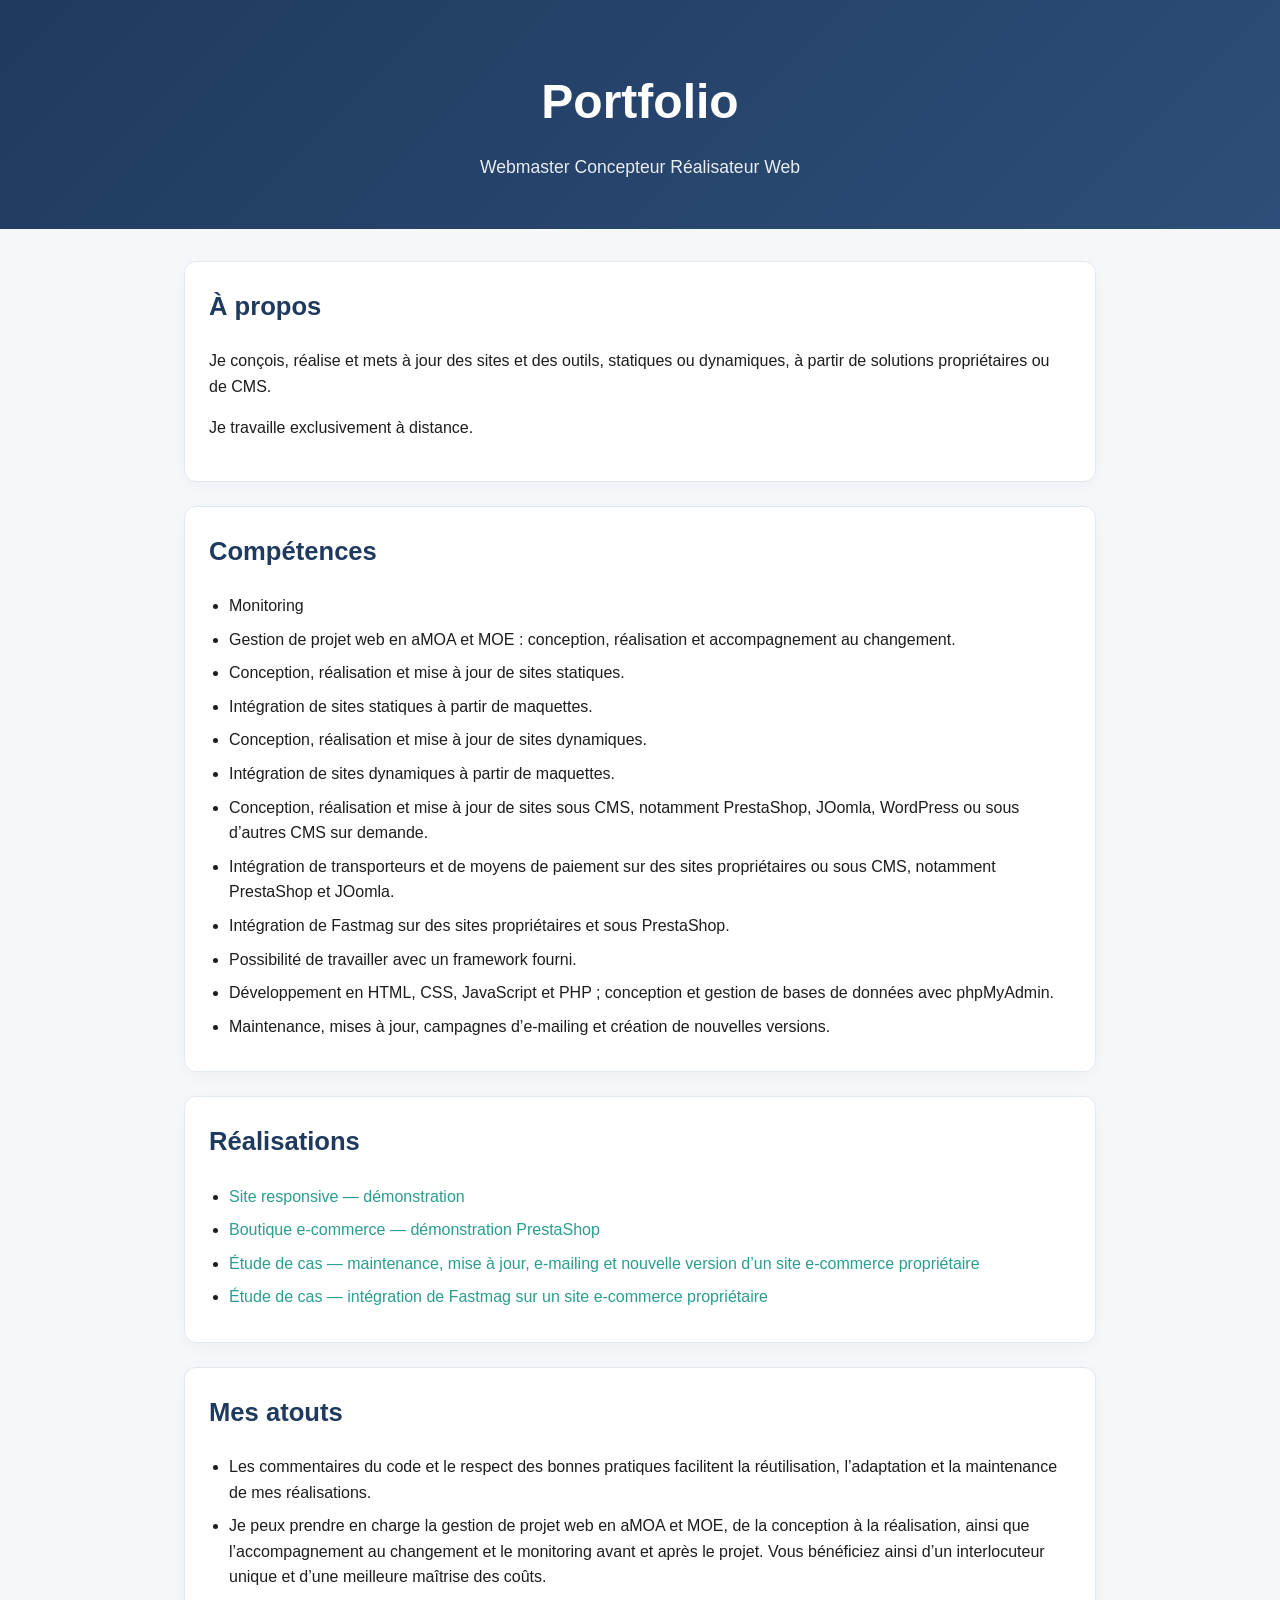
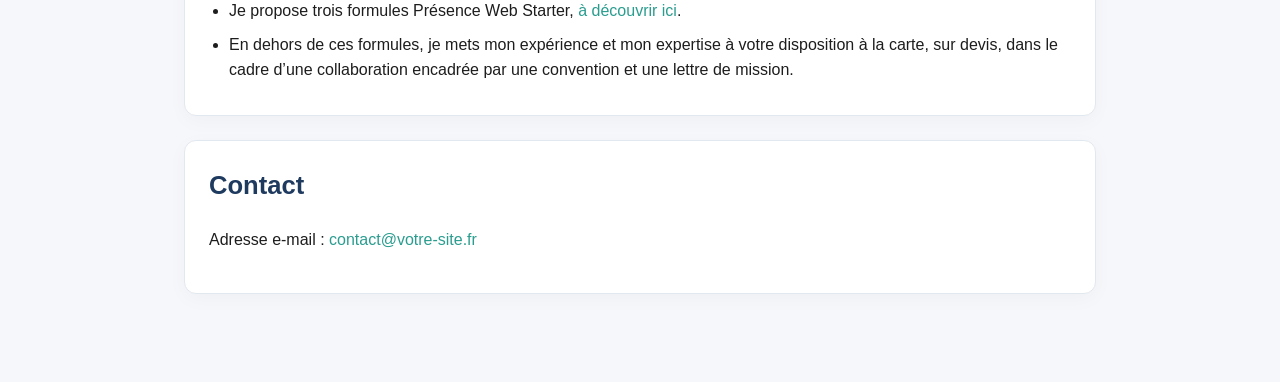
<file: index.html>
<!doctype html>
<html lang="fr">
  <head>
    <meta charset="utf-8">
    <meta name="viewport" content="width=device-width, initial-scale=1">
    <title>Portfolio Webmaster Concepteur Réalisateur Web Accueil</title>
    <meta name="description" content="Portfolio Webmaster Concepteur Réalisateur Web Accueil">
    <link rel="stylesheet" href="./styles/main.css">
  </head>
  <body>
    <header>
      <h1>Portfolio</h1>
      <p>Webmaster Concepteur Réalisateur Web</p>
    </header>

    <main>
      <section id="apropos">
        <h2>À propos</h2>
        <p>
          Je conçois, réalise et mets à jour des sites et des outils, statiques
          ou dynamiques, à partir de solutions propriétaires ou de CMS.
        </p>
        <p>Je travaille exclusivement à distance.</p>
      </section>

      <section id="competences">
        <h2>Compétences</h2>
        <ul>
          <li>Monitoring</li>
          <li>
            Gestion de projet web en aMOA et MOE : conception, réalisation et
            accompagnement au changement.
          </li>
          <li>Conception, réalisation et mise à jour de sites statiques.</li>
          <li>Intégration de sites statiques à partir de maquettes.</li>
          <li>Conception, réalisation et mise à jour de sites dynamiques.</li>
          <li>Intégration de sites dynamiques à partir de maquettes.</li>
          <li>
            Conception, réalisation et mise à jour de sites sous CMS, notamment
            PrestaShop, JOomla, WordPress ou sous d’autres CMS sur demande.
          </li>
          <li>
            Intégration de transporteurs et de moyens de paiement sur des sites
            propriétaires ou sous CMS, notamment PrestaShop et JOomla.
          </li>
          <li>Intégration de Fastmag sur des sites propriétaires et sous PrestaShop.</li>
          <li>Possibilité de travailler avec un framework fourni.</li>
          <li>
            Développement en HTML, CSS, JavaScript et PHP ; conception et gestion
            de bases de données avec phpMyAdmin.
          </li>
          <li>
            Maintenance, mises à jour, campagnes d’e-mailing et création de
            nouvelles versions.
          </li>
        </ul>
      </section>

      <section id="realisations">
        <h2>Réalisations</h2>
        <ul>
          <li>
            <a href="./realisations/site-responsive.html">
              Site responsive — démonstration
            </a>
          </li>
          <li>
            <a href="./realisations/demo-prestashop.html">
              Boutique e-commerce — démonstration PrestaShop
            </a>
          </li>
          <li>
            <a href="./realisations/etude-de-cas-1.html">
              Étude de cas — maintenance, mise à jour, e-mailing et nouvelle
              version d’un site e-commerce propriétaire
            </a>
          </li>
          <li>
            <a href="./realisations/etude-de-cas-2.html">
              Étude de cas — intégration de Fastmag sur un site e-commerce propriétaire
            </a>
          </li>
        </ul>
      </section>

      <section id="atouts">
        <h2>Mes atouts</h2>
        <ul>
          <li>
            Les commentaires du code et le respect des bonnes pratiques
            facilitent la réutilisation, l’adaptation et la maintenance de mes
            réalisations.
          </li>
          <li>
            Je peux prendre en charge la gestion de projet web en aMOA et MOE,
            de la conception à la réalisation, ainsi que l’accompagnement au
            changement et le monitoring avant et après le projet. Vous
            bénéficiez ainsi d’un interlocuteur unique et d’une meilleure
            maîtrise des coûts.
          </li>
          <li>
            Je propose trois formules Présence Web Starter,
            <a href="./PresenceWeb.html">à découvrir ici</a>.
          </li>
          <li>
            En dehors de ces formules, je mets mon expérience et mon expertise
            à votre disposition à la carte, sur devis, dans le cadre d’une
            collaboration encadrée par une convention et une lettre de mission.
          </li>
        </ul>
      </section>

      <section id="contact">
        <h2>Contact</h2>
        <p>
          Adresse e-mail :
          <a href="mailto:contact@votre-site.fr">contact@votre-site.fr</a>
        </p>
      </section>
    </main>
  </body>
</html>
</file>
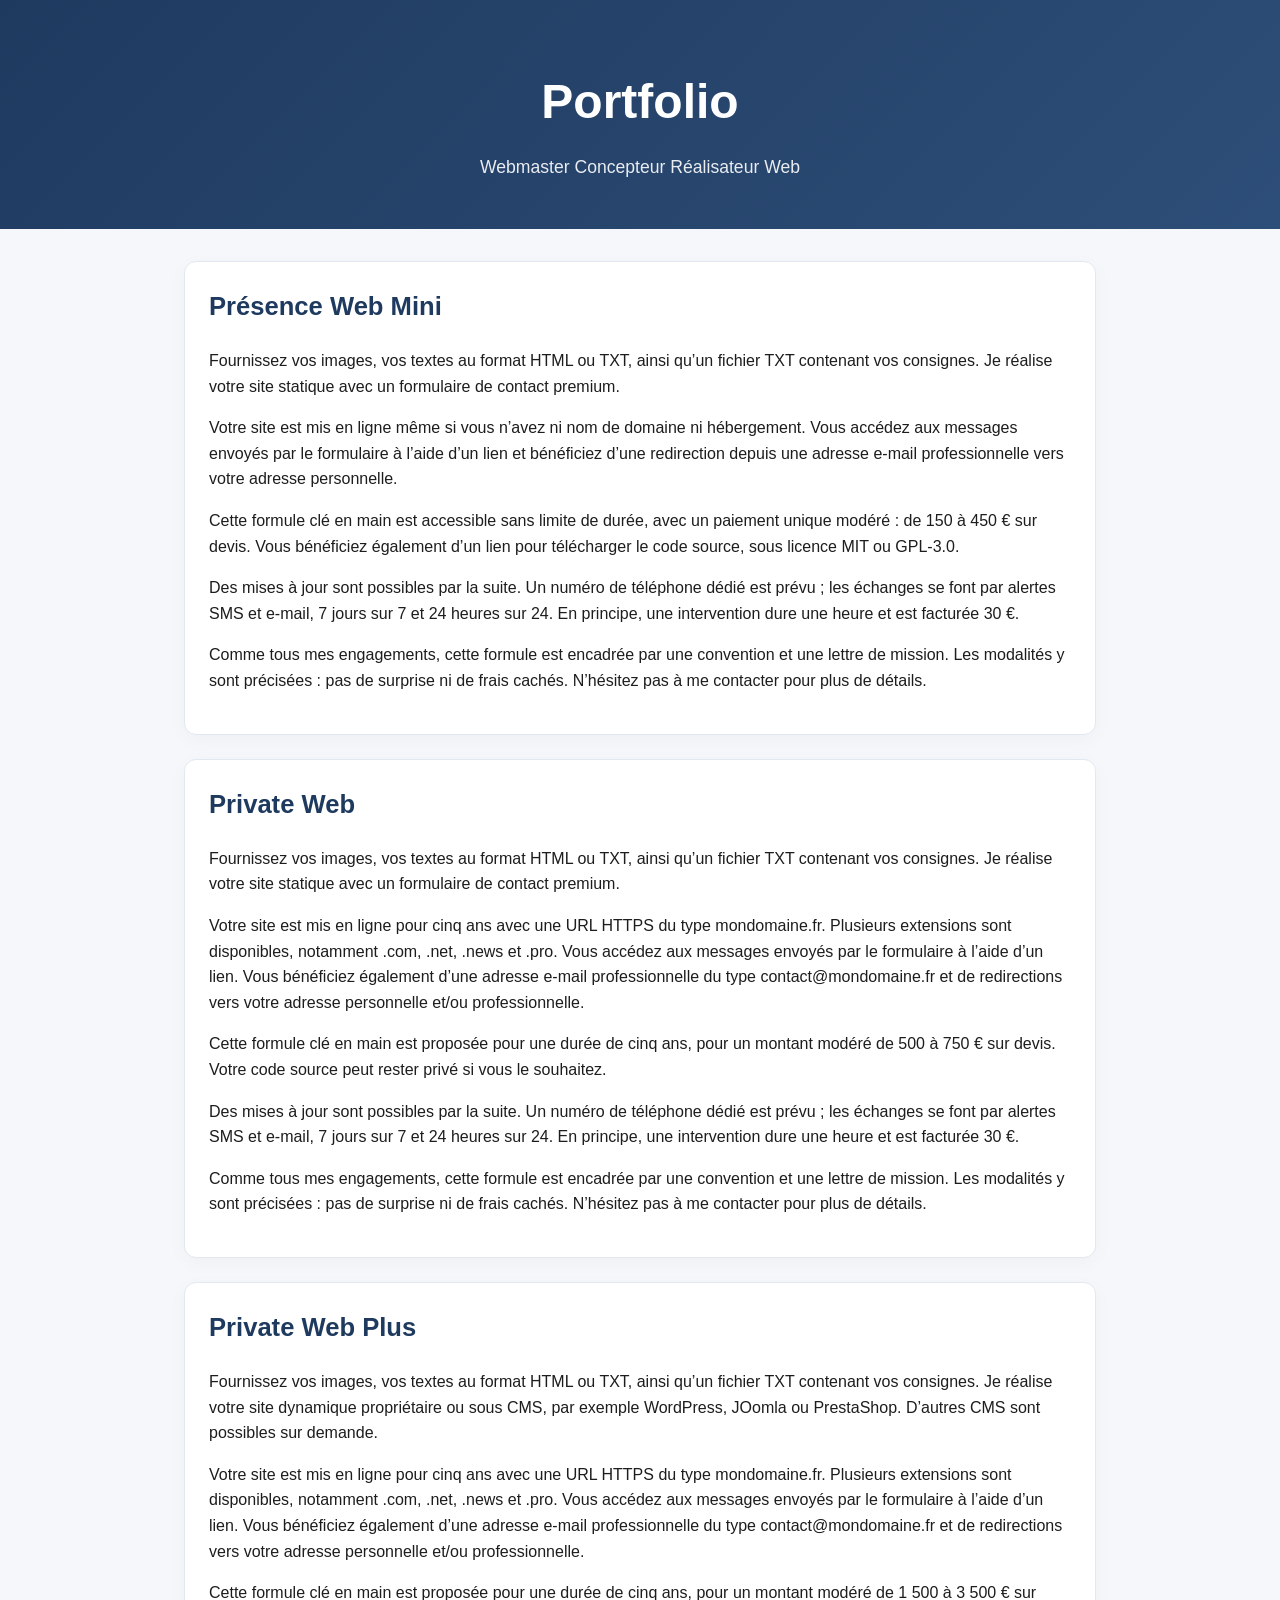
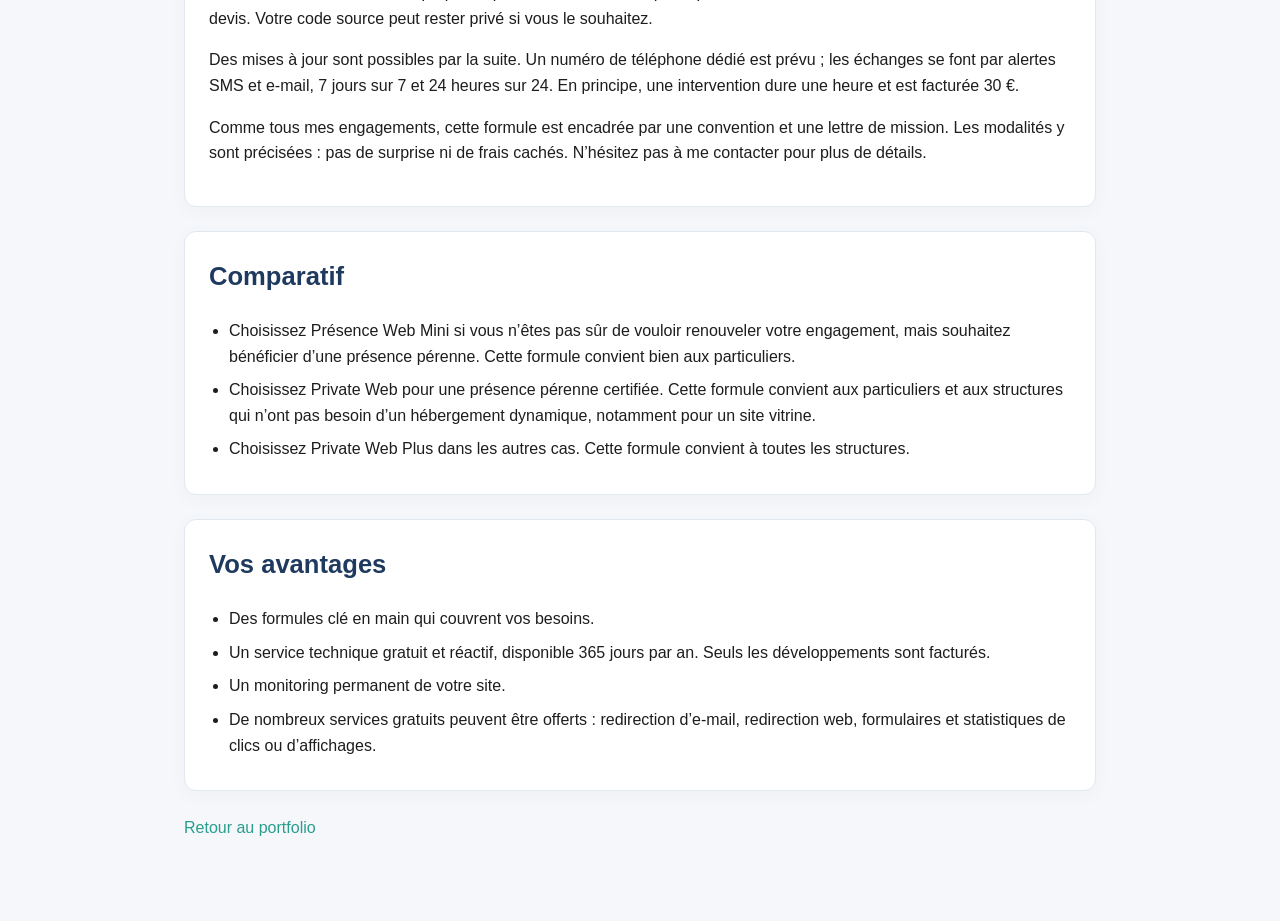
<file: PresenceWeb.html>
<!doctype html>
<html lang="fr">
  <head>
    <meta charset="utf-8">
    <meta name="viewport" content="width=device-width, initial-scale=1">
    <title>Portfolio — Formules Présence Web</title>
    <meta
      name="description"
      content="Découvrez les formules Présence Web Mini, Private Web et Private Web Plus."
    >
    <link rel="stylesheet" href="./styles/main.css">
  </head>
  <body>
    <header>
      <h1>Portfolio</h1>
      <p>Webmaster Concepteur Réalisateur Web</p>
    </header>

    <main>
      <section id="presence-web-mini">
        <h2>Présence Web Mini</h2>
        <p>
          Fournissez vos images, vos textes au format HTML ou TXT, ainsi qu’un
          fichier TXT contenant vos consignes. Je réalise votre site statique
          avec un formulaire de contact premium.
        </p>
        <p>
          Votre site est mis en ligne même si vous n’avez ni nom de domaine ni
          hébergement. Vous accédez aux messages envoyés par le formulaire à
          l’aide d’un lien et bénéficiez d’une redirection depuis une adresse
          e-mail professionnelle vers votre adresse personnelle.
        </p>
        <p>
          Cette formule clé en main est accessible sans limite de durée, avec
          un paiement unique modéré : de 150 à 450 € sur devis. Vous bénéficiez
          également d’un lien pour télécharger le code source, sous licence MIT
          ou GPL-3.0.
        </p>
        <p>
          Des mises à jour sont possibles par la suite. Un numéro de téléphone
          dédié est prévu ; les échanges se font par alertes SMS et e-mail,
          7 jours sur 7 et 24 heures sur 24. En principe, une intervention
          dure une heure et est facturée 30 €.
        </p>
        <p>
          Comme tous mes engagements, cette formule est encadrée par une
          convention et une lettre de mission. Les modalités y sont précisées :
          pas de surprise ni de frais cachés. N’hésitez pas à me contacter pour
          plus de détails.
        </p>
      </section>

      <section id="private-web">
        <h2>Private Web</h2>
        <p>
          Fournissez vos images, vos textes au format HTML ou TXT, ainsi qu’un
          fichier TXT contenant vos consignes. Je réalise votre site statique
          avec un formulaire de contact premium.
        </p>
        <p>
          Votre site est mis en ligne pour cinq ans avec une URL HTTPS du type
          mondomaine.fr. Plusieurs extensions sont disponibles, notamment
          .com, .net, .news et .pro. Vous accédez aux messages envoyés par le
          formulaire à l’aide d’un lien. Vous bénéficiez également d’une
          adresse e-mail professionnelle du type contact@mondomaine.fr et de
          redirections vers votre adresse personnelle et/ou professionnelle.
        </p>
        <p>
          Cette formule clé en main est proposée pour une durée de cinq ans,
          pour un montant modéré de 500 à 750 € sur devis. Votre code source
          peut rester privé si vous le souhaitez.
        </p>
        <p>
          Des mises à jour sont possibles par la suite. Un numéro de téléphone
          dédié est prévu ; les échanges se font par alertes SMS et e-mail,
          7 jours sur 7 et 24 heures sur 24. En principe, une intervention
          dure une heure et est facturée 30 €.
        </p>
        <p>
          Comme tous mes engagements, cette formule est encadrée par une
          convention et une lettre de mission. Les modalités y sont précisées :
          pas de surprise ni de frais cachés. N’hésitez pas à me contacter pour
          plus de détails.
        </p>
      </section>

      <section id="private-web-plus">
        <h2>Private Web Plus</h2>
        <p>
          Fournissez vos images, vos textes au format HTML ou TXT, ainsi qu’un
          fichier TXT contenant vos consignes. Je réalise votre site dynamique
          propriétaire ou sous CMS, par exemple WordPress, JOomla ou PrestaShop.
          D’autres CMS sont possibles sur demande.
        </p>
        <p>
          Votre site est mis en ligne pour cinq ans avec une URL HTTPS du type
          mondomaine.fr. Plusieurs extensions sont disponibles, notamment
          .com, .net, .news et .pro. Vous accédez aux messages envoyés par le
          formulaire à l’aide d’un lien. Vous bénéficiez également d’une
          adresse e-mail professionnelle du type contact@mondomaine.fr et de
          redirections vers votre adresse personnelle et/ou professionnelle.
        </p>
        <p>
          Cette formule clé en main est proposée pour une durée de cinq ans,
          pour un montant modéré de 1 500 à 3 500 € sur devis. Votre code source
          peut rester privé si vous le souhaitez.
        </p>
        <p>
          Des mises à jour sont possibles par la suite. Un numéro de téléphone
          dédié est prévu ; les échanges se font par alertes SMS et e-mail,
          7 jours sur 7 et 24 heures sur 24. En principe, une intervention
          dure une heure et est facturée 30 €.
        </p>
        <p>
          Comme tous mes engagements, cette formule est encadrée par une
          convention et une lettre de mission. Les modalités y sont précisées :
          pas de surprise ni de frais cachés. N’hésitez pas à me contacter pour
          plus de détails.
        </p>
      </section>

      <section id="comparatif">
        <h2>Comparatif</h2>
        <ul>
          <li>
            Choisissez Présence Web Mini si vous n’êtes pas sûr de vouloir
            renouveler votre engagement, mais souhaitez bénéficier d’une
            présence pérenne. Cette formule convient bien aux particuliers.
          </li>
          <li>
            Choisissez Private Web pour une présence pérenne certifiée. Cette
            formule convient aux particuliers et aux structures qui n’ont pas
            besoin d’un hébergement dynamique, notamment pour un site vitrine.
          </li>
          <li>
            Choisissez Private Web Plus dans les autres cas. Cette formule
            convient à toutes les structures.
          </li>
        </ul>
      </section>

      <section id="vos-avantages">
        <h2>Vos avantages</h2>
        <ul>
          <li>Des formules clé en main qui couvrent vos besoins.</li>
          <li>
            Un service technique gratuit et réactif, disponible 365 jours par
            an. Seuls les développements sont facturés.
          </li>
          <li>Un monitoring permanent de votre site.</li>
          <li>
            De nombreux services gratuits peuvent être offerts : redirection
            d’e-mail, redirection web, formulaires et statistiques de clics ou
            d’affichages.
          </li>
        </ul>
      </section>

      <p><a href="./index.html">Retour au portfolio</a></p>
    </main>
  </body>
</html>
</file>
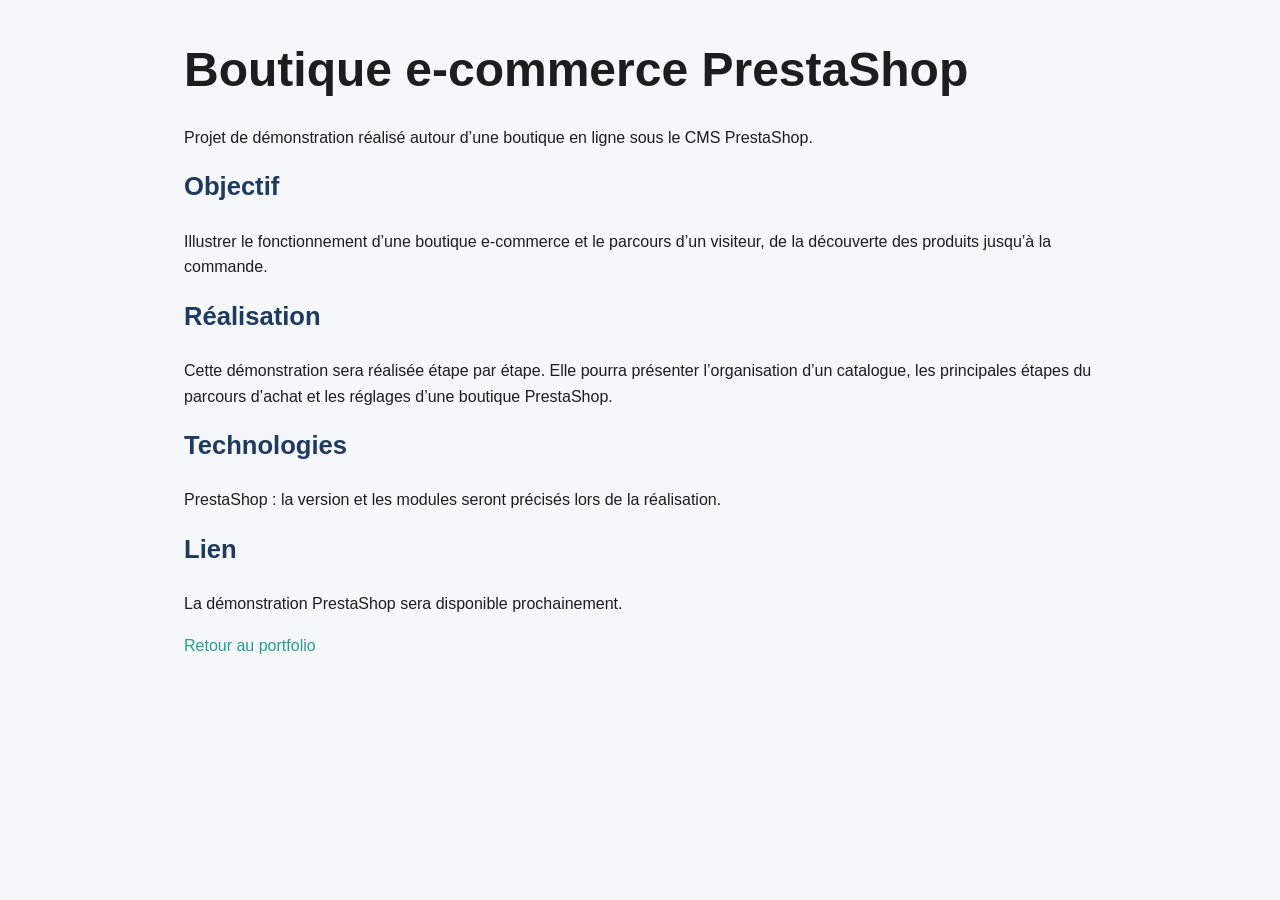
<file: realisations/demo-prestashop.html>
<!DOCTYPE html>
<html lang="fr">
  <head>
    <meta charset="UTF-8">
    <meta name="viewport" content="width=device-width, initial-scale=1.0">
    <meta
      name="description"
      content="Projet de démonstration d’une boutique e-commerce sous PrestaShop, à réaliser."
    >
    <title>Boutique e-commerce PrestaShop — Portfolio</title>
    <link rel="stylesheet" href="../styles/main.css">
  </head>
  <body>
    <main>
      <h1>Boutique e-commerce PrestaShop</h1>
      <p>
        Projet de démonstration réalisé autour d’une boutique en ligne sous le
        CMS PrestaShop.
      </p>

      <h2>Objectif</h2>
      <p>
        Illustrer le fonctionnement d’une boutique e-commerce et le parcours
        d’un visiteur, de la découverte des produits jusqu’à la commande.
      </p>

      <h2>Réalisation</h2>
      <p>
        Cette démonstration sera réalisée étape par étape. Elle pourra présenter
        l’organisation d’un catalogue, les principales étapes du parcours d’achat
        et les réglages d’une boutique PrestaShop.
      </p>

      <h2>Technologies</h2>
      <p>PrestaShop : la version et les modules seront précisés lors de la réalisation.</p>

      <h2>Lien</h2>
      <p>La démonstration PrestaShop sera disponible prochainement.</p>

      <p><a href="../index.html">Retour au portfolio</a></p>
    </main>
  </body>
</html>
</file>
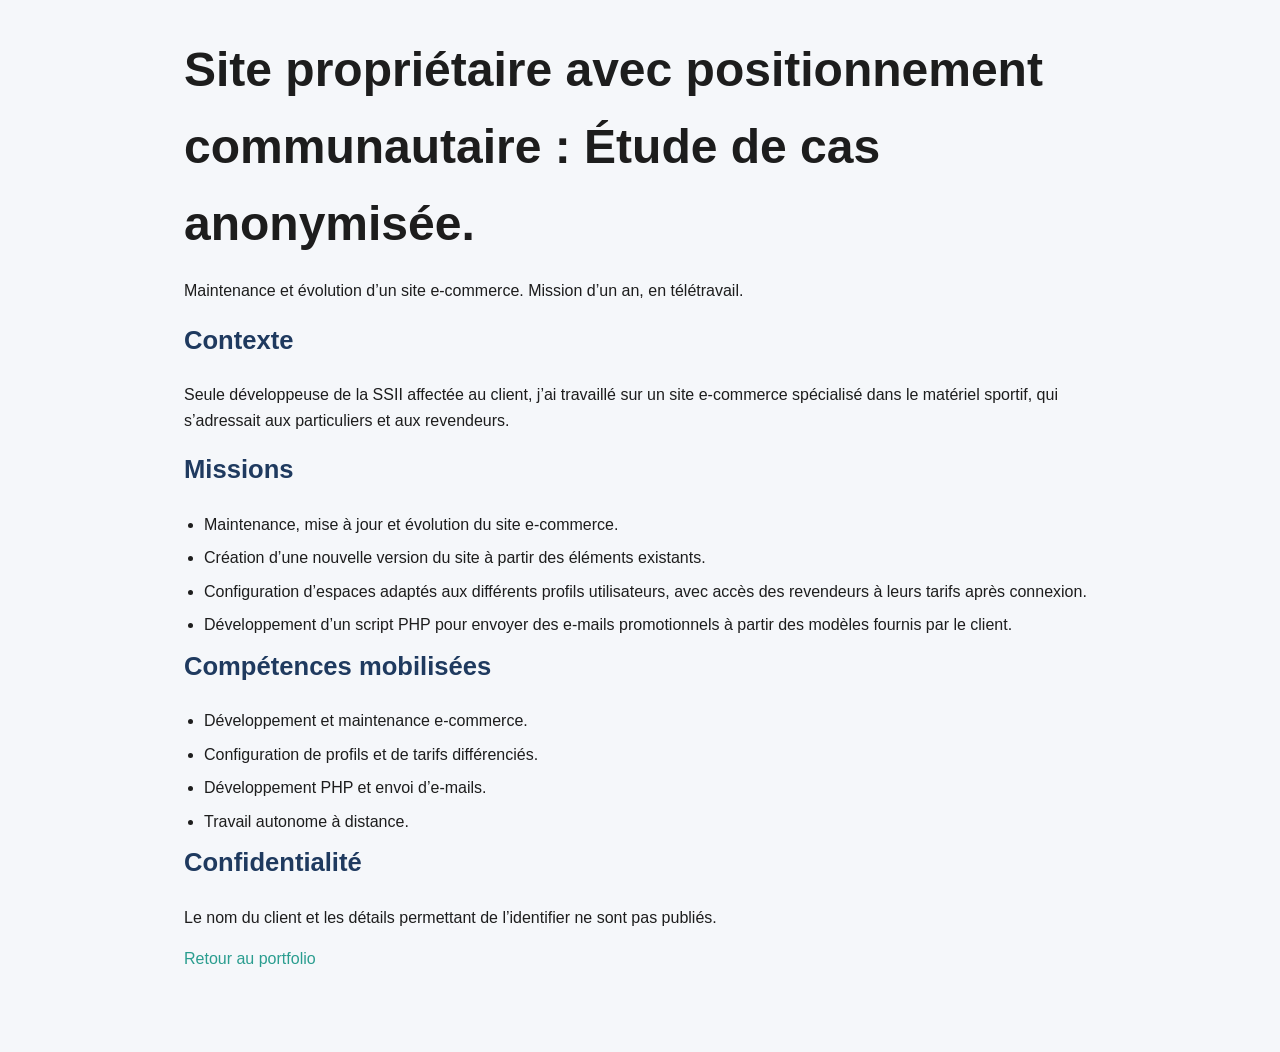
<file: realisations/etude-de-cas-1.html>
<!DOCTYPE html>
<html lang="fr">
  <head>
    <meta charset="UTF-8">
    <meta name="viewport" content="width=device-width, initial-scale=1.0">
    <meta  name="description"  content="Maintenance et évolution d’un site e-commerce spécialisé dans le matériel sportif.">
    <title>Site propriétaire avec positionnement communautaire : Étude de cas anonymisée.</title>
    <link rel="stylesheet" href="../styles/main.css">
  </head>
  <body>
    <main>
      <h1>Site propriétaire avec positionnement communautaire : Étude de cas anonymisée.</h1>
      <p>Maintenance et évolution d’un site e-commerce. Mission d’un an, en télétravail.</p>

      <h2>Contexte</h2>
      <p>
        Seule développeuse de la SSII affectée au client, j’ai travaillé sur un site
        e-commerce spécialisé dans le matériel sportif, qui s’adressait aux particuliers
        et aux revendeurs.
      </p>

      <h2>Missions</h2>
      <ul>
        <li>Maintenance, mise à jour et évolution du site e-commerce.</li>
        <li>Création d’une nouvelle version du site à partir des éléments existants.</li>
        <li>
          Configuration d’espaces adaptés aux différents profils utilisateurs,
          avec accès des revendeurs à leurs tarifs après connexion.
        </li>
        <li>
          Développement d’un script PHP pour envoyer des e-mails promotionnels
          à partir des modèles fournis par le client.
        </li>
      </ul>

      <h2>Compétences mobilisées</h2>
      <ul>
        <li>Développement et maintenance e-commerce.</li>
        <li>Configuration de profils et de tarifs différenciés.</li>
        <li>Développement PHP et envoi d’e-mails.</li>
        <li>Travail autonome à distance.</li>
      </ul>

      <h2>Confidentialité</h2>
      <p>
        Le nom du client et les détails permettant de l’identifier ne sont pas publiés.
      </p>

      <p><a href="../index.html">Retour au portfolio</a></p>
    </main>
  </body>
</html>
</file>
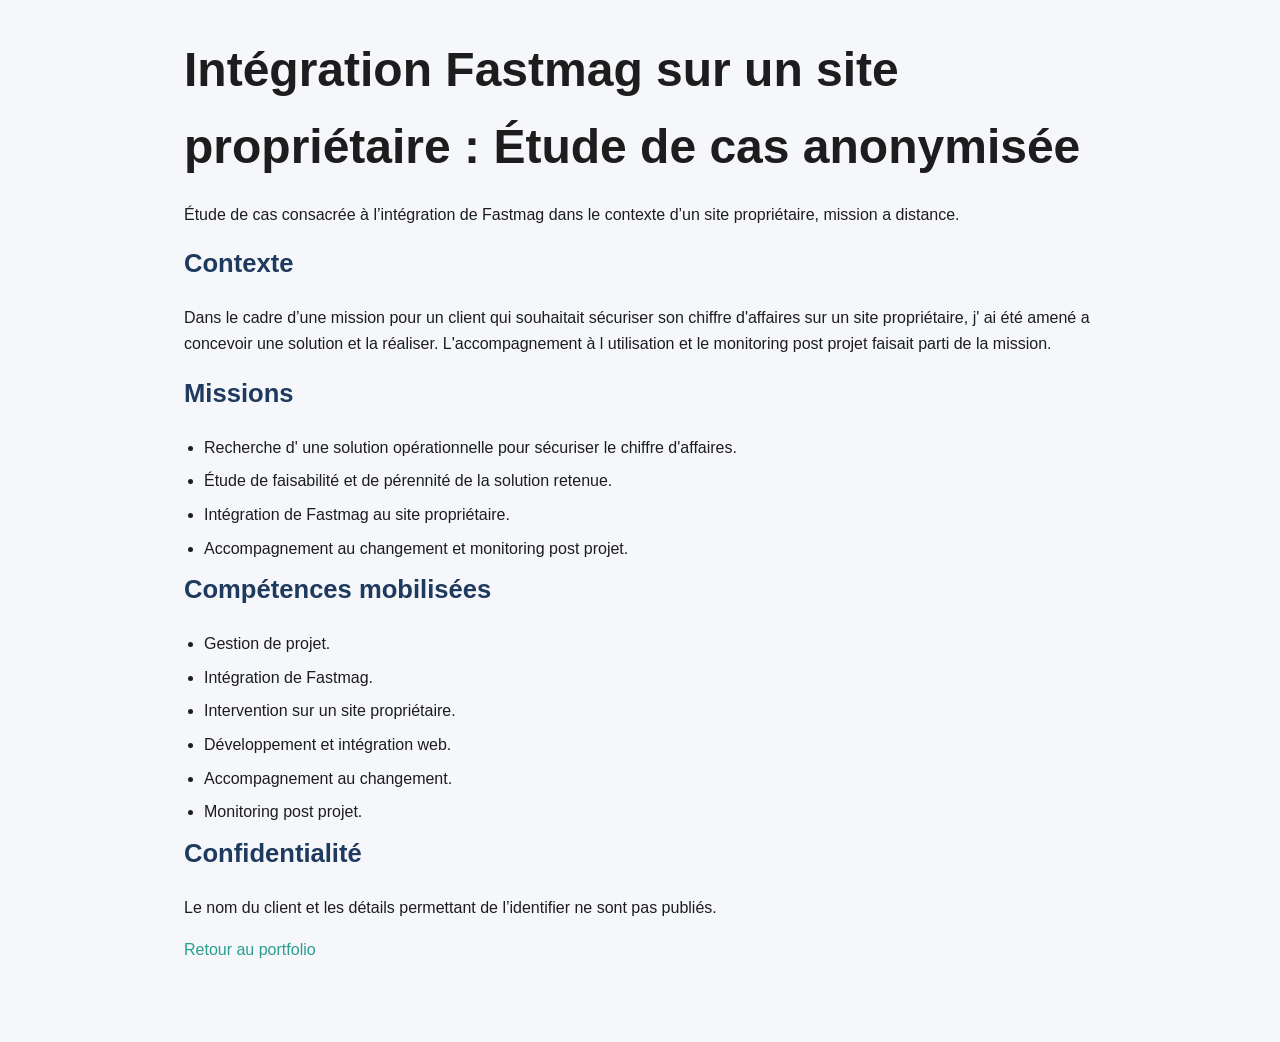
<file: realisations/etude-de-cas-2.html>
<!DOCTYPE html>
<html lang="fr">
  <head>
    <meta charset="UTF-8">
    <meta name="viewport" content="width=device-width, initial-scale=1.0">
    <meta
      name="description"
      content="Étude de cas anonymisée sur l’intégration de Fastmag à un site propriétaire."
    >
    <title>Intégration Fastmag sur un site propriétaire : Étude de cas anonymisée</title>
    <link rel="stylesheet" href="../styles/main.css">
  </head>
  <body>
    <main>
      <h1>Intégration Fastmag sur un site propriétaire : Étude de cas anonymisée</h1>
      <p>
        Étude de cas consacrée à l’intégration de Fastmag dans le contexte d’un
        site propriétaire, mission a distance.
      </p>

      <h2>Contexte</h2>
      <p>
        Dans le cadre d’une mission pour un client qui souhaitait sécuriser son
        chiffre d'affaires sur un site propriétaire, j' ai été amené a concevoir
        une solution et la réaliser. L'accompagnement à l utilisation et le
        monitoring post projet faisait parti de la mission.
      </p>

      <h2>Missions</h2>
      <ul>
        <li>Recherche d' une solution opérationnelle pour sécuriser le chiffre d'affaires.</li>
        <li>Étude de faisabilité et de pérennité de la solution retenue.</li>
        <li>Intégration de Fastmag au site propriétaire.</li>
        <li>Accompagnement au changement et monitoring post projet.</li>
      </ul>

      <h2>Compétences mobilisées</h2>
      <ul>
        <li>Gestion de projet.</li>
        <li>Intégration de Fastmag.</li>
        <li>Intervention sur un site propriétaire.</li>
        <li>Développement et intégration web.</li>
        <li>Accompagnement au changement.</li>
        <li>Monitoring post projet.</li>
      </ul>

      <h2>Confidentialité</h2>
      <p>
        Le nom du client et les détails permettant de l’identifier ne sont pas publiés.
      </p>

      <p><a href="../index.html">Retour au portfolio</a></p>
    </main>
  </body>
</html>
</file>
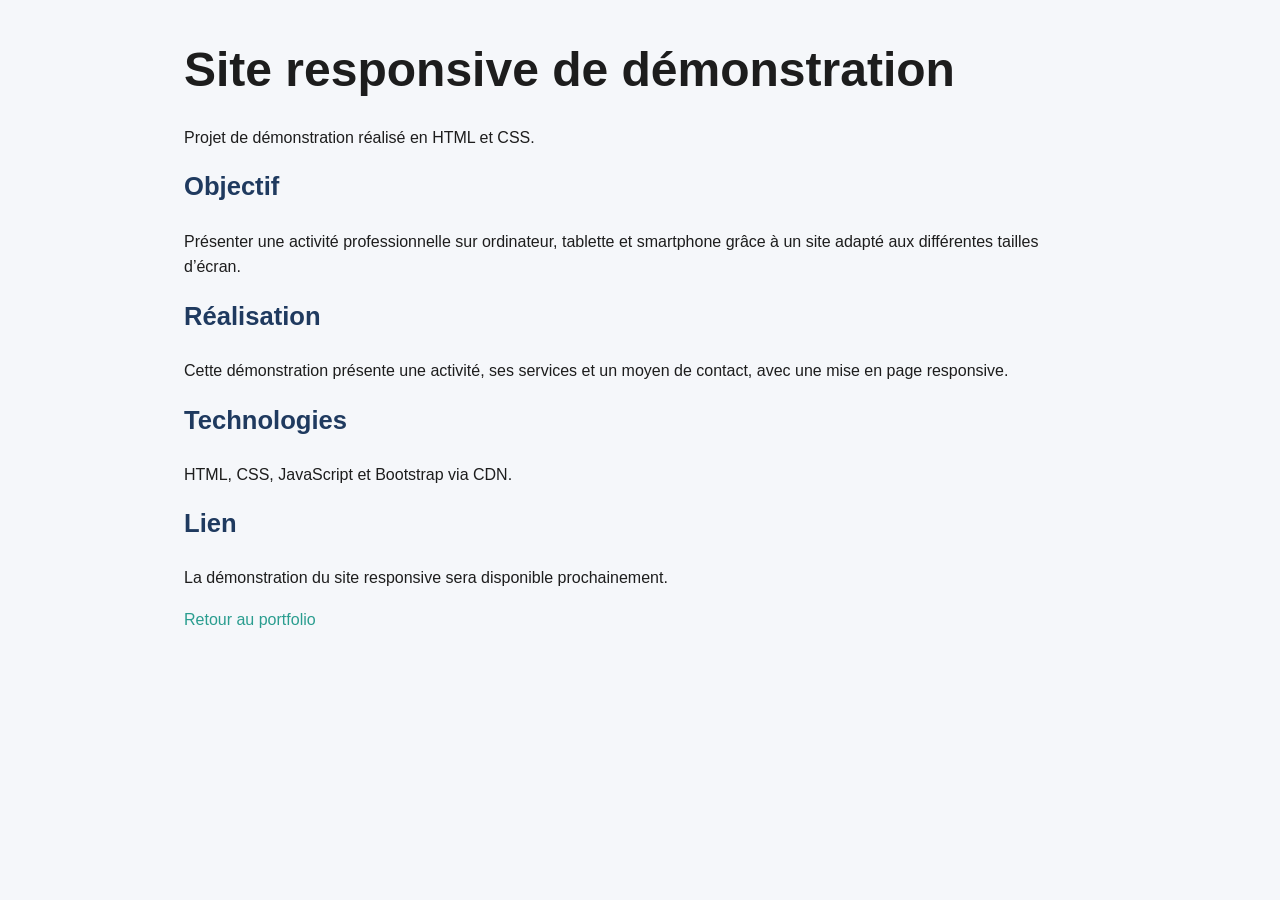
<file: realisations/site-responsive.html>
<!DOCTYPE html>
<html lang="fr">
  <head>
    <meta charset="UTF-8">
    <meta name="viewport" content="width=device-width, initial-scale=1.0">
    <meta name="description" content="Site responsive de démonstration.">
    <title>Site responsive de démonstration</title>
    <link rel="stylesheet" href="../styles/main.css">
  </head>
  <body>
    <main>
      <h1>Site responsive de démonstration</h1>
      <p>Projet de démonstration réalisé en HTML et CSS.</p>

      <h2>Objectif</h2>
      <p>
        Présenter une activité professionnelle sur ordinateur, tablette
        et smartphone grâce à un site adapté aux différentes tailles d’écran.
      </p>

      <h2>Réalisation</h2>
      <p>
        Cette démonstration présente une activité, ses services et un moyen
        de contact, avec une mise en page responsive.
      </p>

      <h2>Technologies</h2>
      <p>HTML, CSS, JavaScript et Bootstrap via CDN.</p>

      <h2>Lien</h2>
      <p>La démonstration du site responsive sera disponible prochainement.</p>

      <p><a href="../index.html">Retour au portfolio</a></p>
    </main>
  </body>
</html>
</file>
<file: styles/main.css>
:root {
  --bg: #f5f7fa;
  --card: #ffffff;
  --primary: #1f3a5f;
  --accent: #2a9d8f;
  --text: #1d1d1d;
  --muted: #5a6472;
  --border: #e2e8f0;
}

* {
  box-sizing: border-box;
}

body {
  margin: 0;
  font-family: Arial, Helvetica, sans-serif;
  background: var(--bg);
  color: var(--text);
  line-height: 1.6;
}

header {
  background: linear-gradient(135deg, var(--primary), #2d4e78);
  color: #fff;
  padding: 4rem 1.5rem 3rem;
  text-align: center;
}

h1 {
  margin: 0;
  font-size: clamp(2rem, 4vw, 3rem);
}

header p {
  margin: 0.75rem 0 0;
  font-size: 1.1rem;
  opacity: 0.9;
}

main {
  max-width: 960px;
  margin: 0 auto;
  padding: 2rem 1.5rem 4rem;
}

section {
  background: var(--card);
  border: 1px solid var(--border);
  border-radius: 12px;
  padding: 1.5rem;
  margin-bottom: 1.5rem;
  box-shadow: 0 5px 20px rgba(0, 0, 0, 0.03);
}

h2 {
  margin-top: 0;
  color: var(--primary);
  font-size: 1.6rem;
}

ul {
  padding-left: 1.25rem;
  margin: 0;
}

li {
  margin-bottom: 0.5rem;
}

a {
  color: var(--accent);
  text-decoration: none;
}

a:hover {
  text-decoration: underline;
}

.contact-email {
  font-weight: bold;
}
</file>
